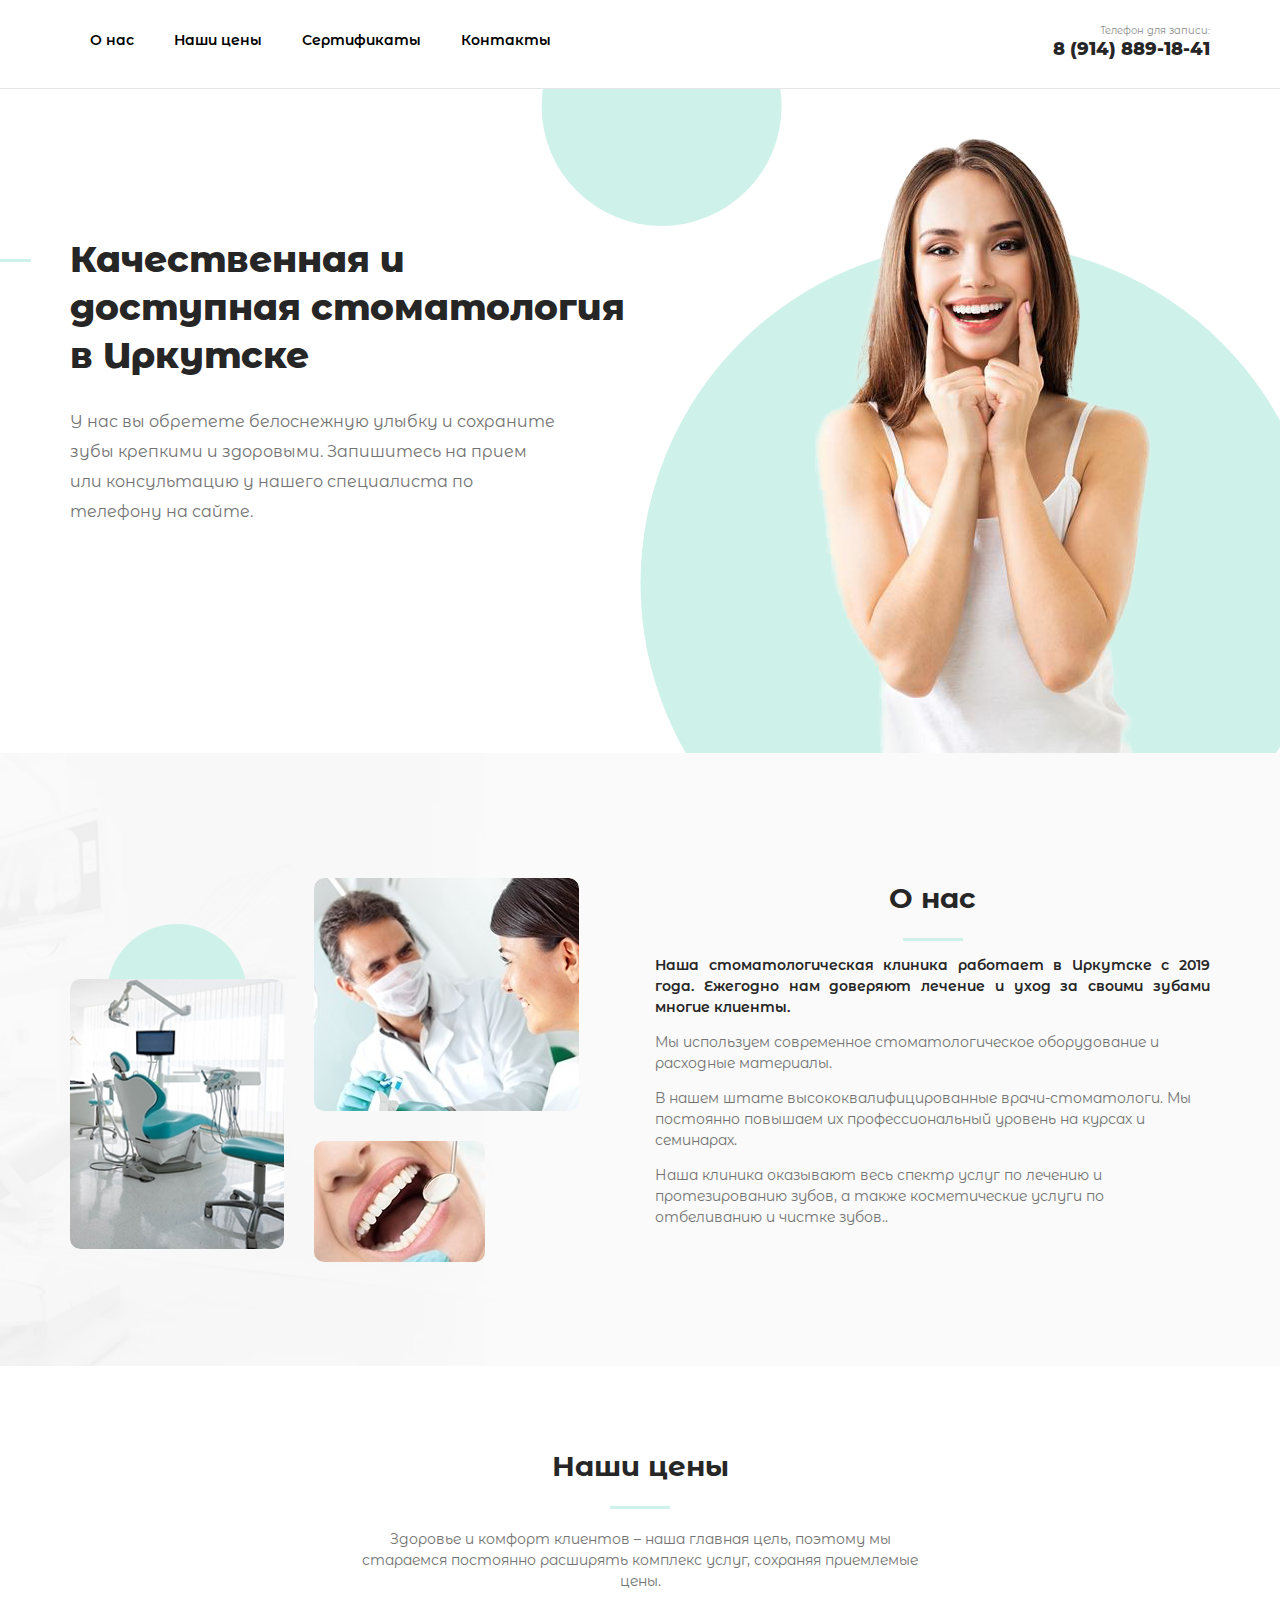
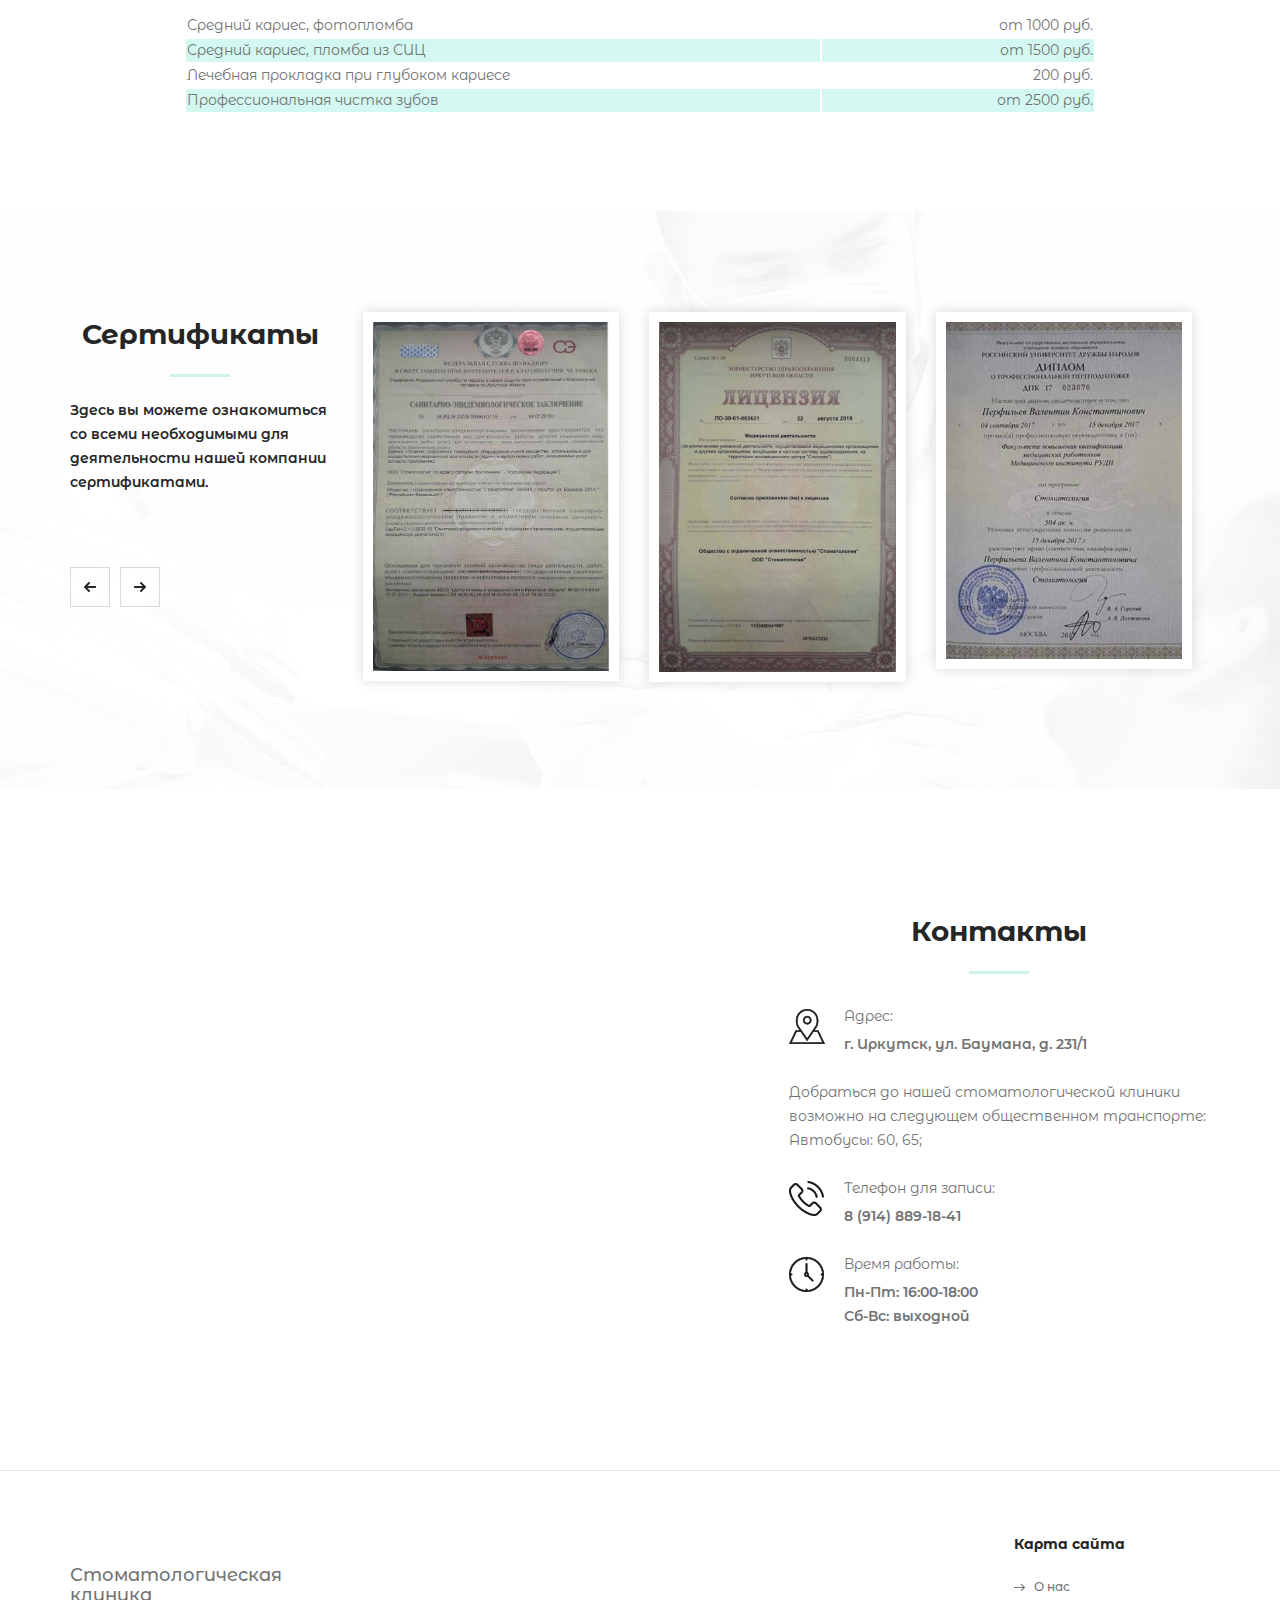
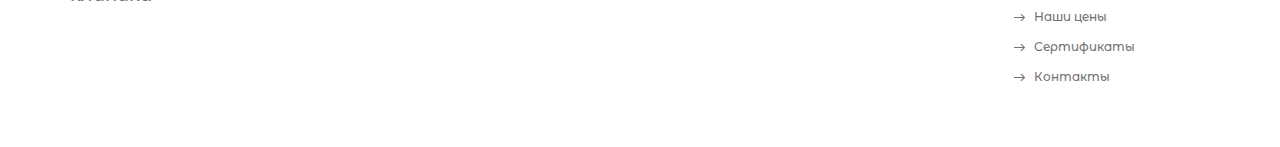
<file: index.html>
<!DOCTYPE html>

<html lang="ru">
  <meta http-equiv="content-type" content="text/html;charset=UTF-8" />
  <head>
    <meta charset="utf-8" />

    <title>
      Стоматологическая клиника - отличная стоматология по доступной цене
    </title>
    <meta name="description" content=""Стоматология" – это качественная и
    доступная стоматология. Широкий комплекс услуг: консультация, лечение зубов,
    протезирование, чистка, реставрация, исправление прикуса">
    <link
      rel="apple-touch-icon"
      sizes="180x180"
      href="img/favicon/apple-touch-icon.png"
    />
    <link
      rel="icon"
      type="image/png"
      sizes="32x32"
      href="img/favicon/favicon-32x32.png"
    />
    <link
      rel="icon"
      type="image/png"
      sizes="16x16"
      href="img/favicon/favicon-16x16.png"
    />
    <link rel="manifest" href="http://biznes-story.ru/site.webmanifest" />
    <link
      rel="mask-icon"
      href="img/favicon/safari-pinned-tab.html"
      color="#5bbad5"
    />
    <meta name="msapplication-TileColor" content="#da532c" />
    <meta name="theme-color" content="#ffffff" />
    <meta http-equiv="X-UA-Compatible" content="IE=edge" />
    <meta
      name="viewport"
      content="width=device-width, initial-scale=1, maximum-scale=1"
    />
    <meta name="format-detection" content="telephone=no" />
    <link
      href="https://fonts.googleapis.com/css?family=Montserrat+Alternates:400,500,600,700,800&amp;display=swap&amp;subset=cyrillic,cyrillic-ext"
      rel="stylesheet"
    />
    <link rel="stylesheet" href="libs/fancybox/jquery.fancybox.css" />
    <link rel="stylesheet" href="libs/swiper/swiper.css" />
    <link rel="stylesheet" href="css/normalize.css" />
    <link rel="stylesheet" href="css/main.css" />
    <link rel="stylesheet" href="css/media.css" />
  </head>

  <body>
    <div class="wrapper">
      <header class="header">
        <div class="container flex-class align-items-center">
          <!-- <div class="logo">
					<img src="img/logo.png" alt="логотип">
				</div> -->
          <nav class="main-nav">
            <ul class="menu flex">
              <li>
                <a data-target="anchor" href="#anchor1">О нас</a>
              </li>
              <li>
                <a data-target="anchor" href="#anchor2">Наши цены</a>
              </li>
              <li>
                <a data-target="anchor" href="#anchor3">Сертификаты</a>
              </li>
              <li>
                <a data-target="anchor" href="#anchor4">Контакты</a>
              </li>
            </ul>
          </nav>
          <div class="tel-contacts-page">
            <div class="title-tel-contacts-page">Телефон для записи:</div>
            <div class="ph-tel-contacts-page">
              <a class="tel-contact" href="tel:+79148891841"
                >8 (914) 889-18-41</a
              >
            </div>
          </div>
          <div class="menuToggle">
            <span></span>
          </div>
          <div class="overlay-page"></div>
        </div>
      </header>
      <div class="main-section-content">
        <div class="circle-block"></div>
        <div class="container">
          <div class="row">
            <div class="col-7 col-mdd-12 mrb-mdd-25">
              <div class="main-content-block">
                <h1 class="title-page-h1">
                  Качественная и доступная стоматология в Иркутске
                </h1>
                <div class="text-main-content-block">
                  У нас вы обретете белоснежную улыбку и сохраните зубы крепкими
                  и здоровыми. Запишитесь на прием или консультацию у нашего
                  специалиста по телефону на сайте.
                </div>
              </div>
            </div>
            <div class="col-5 col-mdd-12">
              <div class="img-main-content-block">
                <img src="img/girl.png" alt="Девушка" />
              </div>
            </div>
          </div>
        </div>
      </div>
      <section class="about-section" id="anchor1">
        <div class="container">
          <div class="row">
            <div class="col-6 col-lgg-12">
              <div class="images-about-block">
                <div class="row">
                  <div class="col-5">
                    <div class="it-img-block it-img-block-1">
                      <img src="img/img-1.jpg" alt="фото" />
                    </div>
                  </div>
                  <div class="col-7">
                    <div class="it-img-block mr-30">
                      <img src="img/img-22.jpg" alt="фото" />
                    </div>
                    <div class="it-img-block">
                      <img src="img/img-33.jpg" alt="фото" />
                    </div>
                  </div>
                </div>
              </div>
            </div>
            <div class="col-6 col-lgg-12">
              <h2 class="title-page-h2 title-page-center">О нас</h2>
              <p class="semi-bold">
                Наша стоматологическая клиника работает в Иркутске с 2019 года.
                Ежегодно нам доверяют лечение и уход за своими зубами многие
                клиенты.
              </p>
              <p>
                Мы используем современное стоматологическое оборудование и
                расходные материалы.
              </p>
              <p>
                В нашем штате высококвалифицированные врачи-стоматологи. Мы
                постоянно повышаем их профессиональный уровень на курсах и
                семинарах.
              </p>
              <p>
                Наша клиника оказывают весь спектр услуг по лечению и
                протезированию зубов, а также косметические услуги по
                отбеливанию и чистке зубов..
              </p>
            </div>
          </div>
        </div>
      </section>
      <section class="advant-section" id="anchor2">
        <div class="container">
          <div class="title-page-block">
            <h2 class="title-page-h2 title-page-center">Наши цены</h2>
            <div class="text-title-page-block">
              Здоровье и комфорт клиентов – наша главная цель, поэтому мы
              стараемся постоянно расширять комплекс услуг, сохраняя приемлемые
              цены.
            </div>
          </div>
          <table class="price">
            <!-- <tr>
              <td class="price-name">Протезирование (металлокерамика)</td>
              <td class="price-price">от 4000 руб.</td>
            </tr>
            <tr class="price-bg">
              <td class="price-name">Съемное протезирование</td>
              <td class="price-price">от 8000 руб.</td>
            </tr> -->
            <tr>
              <td class="price-name">Средний кариес, фотопломба</td>
              <td class="price-price">от 1000 руб.</td>
            </tr>
            <tr class="price-bg">
              <td class="price-name">Средний кариес, пломба из СИЦ</td>
              <td class="price-price">от 1500 руб.</td>
            </tr>
            <tr>
              <td class="price-name">
                Лечебная прокладка при глубоком кариесе
              </td>
              <td class="price-price">200 руб.</td>
            </tr>
            <tr class="price-bg">
              <td class="price-name">Профессиональная чистка зубов</td>
              <td class="price-price">от 2500 руб.</td>
            </tr>
          </table>
        </div>
      </section>
      <section class="certificates-section" id="anchor3">
        <div class="container">
          <div class="content-certif-block flex">
            <div class="left-info-certif">
              <h2 class="title-page-h2 title-page-center">Сертификаты</h2>
              <div class="txt-left-info-certif">
                Здесь вы можете ознакомиться со всеми необходимыми для
                деятельности нашей компании сертификатами.
              </div>
              <div class="btn-slider-block flex-class">
                <div class="swiper-button-prev swiper-btn-prev"></div>
                <div class="swiper-button-next swiper-btn-next"></div>
              </div>
            </div>
            <div class="slider-certif-wrapper">
              <div class="swiper-container slider-certif">
                <div class="swiper-wrapper">
                  <div class="swiper-slide">
                    <div class="slide-certif">
                      <a
                        class="slide-certif-link fancybox"
                        href="img/1.jpg"
                        data-fancybox="gallery"
                      >
                        <img src="img/1.jpg" alt="сертификат" />
                      </a>
                    </div>
                  </div>
                  <div class="swiper-slide">
                    <div class="slide-certif">
                      <a
                        class="slide-certif-link fancybox"
                        href="img/2.jpg"
                        data-fancybox="gallery"
                      >
                        <img src="img/2.jpg" alt="сертификат" />
                      </a>
                    </div>
                  </div>
                  <div class="swiper-slide">
                    <div class="slide-certif">
                      <a
                        class="slide-certif-link fancybox"
                        href="img/4.jpg"
                        data-fancybox="gallery"
                      >
                        <img src="img/4.jpg" alt="сертификат" />
                      </a>
                    </div>
                  </div>
                  <div class="swiper-slide">
                    <div class="slide-certif">
                      <a
                        class="slide-certif-link fancybox"
                        href="img/3.jpg"
                        data-fancybox="gallery"
                      >
                        <img src="img/3.jpg" alt="сертификат" />
                      </a>
                    </div>
                  </div>
                  <div class="swiper-slide">
                    <div class="slide-certif">
                      <a
                        class="slide-certif-link fancybox"
                        href="img/5.jpg"
                        data-fancybox="gallery"
                      >
                        <img src="img/5.jpg" alt="сертификат" />
                      </a>
                    </div>
                  </div>
                  <div class="swiper-slide">
                    <div class="slide-certif">
                      <a
                        class="slide-certif-link fancybox"
                        href="img/6.jpg"
                        data-fancybox="gallery"
                      >
                        <img src="img/6.jpg" alt="сертификат" />
                      </a>
                    </div>
                  </div>
                  <div class="swiper-slide">
                    <div class="slide-certif">
                      <a
                        class="slide-certif-link fancybox"
                        href="img/7.jpg"
                        data-fancybox="gallery"
                      >
                        <img src="img/7.jpg" alt="сертификат" />
                      </a>
                    </div>
                  </div>
                  <div class="swiper-slide">
                    <div class="slide-certif">
                      <a
                        class="slide-certif-link fancybox"
                        href="img/8.jpg"
                        data-fancybox="gallery"
                      >
                        <img src="img/8.jpg" alt="сертификат" />
                      </a>
                    </div>
                  </div>
                </div>
              </div>
            </div>
          </div>
        </div>
      </section>
      <section class="contacts-section" id="anchor4">
        <div class="container">
          <div class="row flex-wrap-reverse">
            <div class="col-7 col-lg-12">
              <div class="map-page">
                <script
                  type="text/javascript"
                  charset="utf-8"
                  async
                  src="https://api-maps.yandex.ru/services/constructor/1.0/js/?um=constructor%3A3b74c81ea7cee20ad1328eea40b7b42c24e91bcc062b0cdbe9e728b92e628744&amp;width=100%&amp;height=100%&amp;lang=ru_RU&amp;scroll=true"
                ></script>
              </div>
            </div>
            <div class="col-5 col-lg-12 mrb-lg-25">
              <div class="info-contacts-block">
                <h2 class="title-page-h2 title-page-center">Контакты</h2>
                <ul class="list-contacts-page">
                  <li>
                    <div class="item-contacts-page">
                      <div class="item-contacts-page-content">
                        <div
                          class="icon-item-contacts-page"
                          style="background-image: url('img/ic-1.png')"
                        ></div>
                        <div class="info-item-contacts-page">
                          <div class="title-info-item-contacts-page">
                            Адрес:
                          </div>
                          <div class="txt-info-item-contacts-page">
                            г. Иркутск, ул. Баумана, д. 231/1
                          </div>
                        </div>
                      </div>
                    </div>
                  </li>
                  <li>
                    <p>
                      Добраться до нашей стоматологической клиники возможно на
                      следующем общественном транспорте:
                    </p>
                    <p>Автобусы: 60, 65;</p>
                  </li>
                  <li>
                    <div class="item-contacts-page">
                      <div class="item-contacts-page-content">
                        <div
                          class="icon-item-contacts-page"
                          style="background-image: url('img/ic-2.png')"
                        ></div>
                        <div class="info-item-contacts-page">
                          <div class="title-info-item-contacts-page">
                            Телефон для записи:
                          </div>
                          <div class="txt-info-item-contacts-page">
                            <a href="tel:+79148891841"> 8 (914) 889-18-41</a>
                          </div>
                        </div>
                      </div>
                    </div>
                  </li>
                  <li>
                    <div class="item-contacts-page">
                      <div class="item-contacts-page-content">
                        <div
                          class="icon-item-contacts-page"
                          style="background-image: url('img/ic-3.png')"
                        ></div>
                        <div class="info-item-contacts-page">
                          <div class="title-info-item-contacts-page">
                            Время работы:
                          </div>
                          <div class="txt-info-item-contacts-page">
                            <p>Пн-Пт: 16:00-18:00</p>
                            <p>Сб-Вс: выходной</p>
                          </div>
                        </div>
                      </div>
                    </div>
                  </li>
                </ul>
              </div>
            </div>
          </div>
        </div>
      </section>
      <footer class="footer">
        <div class="container">
          <div class="row-flex justify-content-between">
            <div class="logo-footer-block">
              <!-- <div class="logo">
							<img src="img/logo.png" alt="логотип">
						</div> -->
              <div class="txt-footer-info">Стоматологическая клиника</div>
            </div>
            <div class="item-content-footer">
              <div class="title-item-content-footer">Карта сайта</div>
              <ul class="list-item-content-footer">
                <li>
                  <a href="#anchor1">О нас</a>
                </li>
                <li>
                  <a href="#anchor2">Наши цены</a>
                </li>
                <li>
                  <a href="#anchor3">Сертификаты</a>
                </li>
                <li>
                  <a href="#anchor4">Контакты</a>
                </li>
              </ul>
            </div>
          </div>
        </div>
      </footer>
    </div>

    <script src="libs/jquery/jquery-3.2.1.min.js"></script>
    <script src="libs/swiper/swiper.min.js"></script>
    <script src="libs/maskedinput/jquery.inputmask.bundle.min.js"></script>
    <script src="libs/fancybox/jquery.fancybox.min.js"></script>
    <script src="js/common.js"></script>
  </body>
</html>
</file>
<file: css/main.css>
{
  -ms-overflow-style: scrollbar;
}
*::-webkit-input-placeholder {
  color: #666;
  opacity: 1;
}
*:-moz-placeholder {
  color: #666;
  opacity: 1;
}
*::-moz-placeholder {
  color: #666;
  opacity: 1;
}
*:-ms-input-placeholder {
  color: #666;
  opacity: 1;
}
* {
  -webkit-box-sizing: border-box;
  -moz-box-sizing: border-box;
  box-sizing: border-box;
}
*:before,
*:after {
  -webkit-box-sizing: border-box;
  -moz-box-sizing: border-box;
  box-sizing: border-box;
}
.cbalink {
  display: none;
}
body {
  font-family: sans-serif;
  font-size: 14px;
  min-width: 320px;
  position: relative;
  line-height: 1.5;
  font-family: "Montserrat Alternates", sans-serif;
  overflow-x: hidden;
  margin: 0;
  font-weight: 400;
  color: #737373;
}
a {
  text-decoration: none;
  color: inherit;
}
img {
  max-width: 100%;
  height: auto;
  vertical-align: bottom;
}
ul li,
ol li {
  list-style: none;
}
ul,
ol {
  margin: 0;
  padding-left: 0;
}
button {
  font: inherit;
  outline: none;
  border: 0;
  padding: 0;
  cursor: pointer;
}
h1,
h2,
h3,
h4,
h5,
h6 {
  font-weight: normal;
}
.hidden {
  display: none;
}
.container {
  margin: 0 auto;
  position: relative;
  padding: 0 15px;
  width: 100%;
  max-width: 1170px;
}
.wrapper {
  overflow: hidden;
}
.flex-class {
  display: flex;
  flex-wrap: wrap;
  justify-content: space-between;
}
.align-items-center {
  -ms-flex-align: center;
  align-items: center;
}
.align-items-flex-end {
  -ms-flex-align: flex-end;
  align-items: flex-end;
}
.align-items-flex-start {
  -ms-flex-align: flex-start;
  align-items: flex-start;
}
.text-align-left {
  text-align: left;
}
.text-align-center {
  text-align: center;
}
.text-align-right {
  text-align: right;
}
.flex {
  display: flex;
  flex-wrap: wrap;
}
.justify-content-between {
  -ms-flex-pack: justify;
  justify-content: space-between;
}
.justify-content-flex-end {
  -ms-flex-pack: flex-end;
  justify-content: flex-end;
}
.justify-content-flex-start {
  -ms-flex-pack: flex-start;
  justify-content: flex-start;
}
.row {
  display: -ms-flexbox;
  display: flex;
  -ms-flex-wrap: wrap;
  flex-wrap: wrap;
  margin-right: -15px;
  margin-left: -15px;
}
.flex-wrap-reverse {
  flex-wrap: wrap-reverse;
}
.no-padding-0 {
  margin-right: 0;
  margin-left: 0;
}
.no-padding-0 > .col,
.no-padding-0 > [class*="col-"] {
  padding-right: 0;
  padding-left: 0;
}

.no-padding-10 {
  margin-right: -5px;
  margin-left: -5px;
}
.no-padding-10 > .col,
.no-padding-10 > [class*="col-"] {
  padding-right: 5px;
  padding-left: 5px;
}

.no-padding-15 {
  margin-right: -7.5px;
  margin-left: -7.5px;
}
.no-padding-15 > .col,
.no-padding-15 > [class*="col-"] {
  padding-right: 7.5px;
  padding-left: 7.5px;
}

.no-padding-20 {
  margin-right: -10px;
  margin-left: -10px;
}
.no-padding-20 > .col,
.no-padding-20 > [class*="col-"] {
  padding-right: 10px;
  padding-left: 10px;
}

.col-five,
.col-1,
.col-2,
.col-3,
.col-4,
.col-5,
.col-6,
.col-7,
.col-8,
.col-9,
.col-10,
.col-11,
.col-12,
.col,
.col-auto,
.col-sm-1,
.col-sm-2,
.col-sm-3,
.col-sm-4,
.col-sm-5,
.col-sm-6,
.col-sm-7,
.col-sm-8,
.col-sm-9,
.col-sm-10,
.col-sm-11,
.col-sm-12,
.col-sm,
.col-sm-auto,
.col-md-1,
.col-md-2,
.col-md-3,
.col-md-4,
.col-md-5,
.col-md-6,
.col-md-7,
.col-md-8,
.col-md-9,
.col-md-10,
.col-md-11,
.col-md-12,
.col-md,
.col-md-auto,
.col-lg-1,
.col-lg-2,
.col-lg-3,
.col-lg-4,
.col-lg-5,
.col-lg-6,
.col-lg-7,
.col-lg-8,
.col-lg-9,
.col-lg-10,
.col-lg-11,
.col-lg-12,
.col-lg,
.col-lg-auto,
.col-xl-1,
.col-xl-2,
.col-xl-3,
.col-xl-4,
.col-xl-5,
.col-xl-6,
.col-xl-7,
.col-xl-8,
.col-xl-9,
.col-xl-10,
.col-xl-11,
.col-xl-12,
.col-xl,
.col-xl-auto {
  position: relative;
  width: 100%;
  padding-right: 15px;
  padding-left: 15px;
}

.col-five {
  -ms-flex: 0 0 20%;
  flex: 0 0 20%;
  max-width: 20%;
}

.col {
  -ms-flex-preferred-size: 0;
  flex-basis: 0;
  -ms-flex-positive: 1;
  flex-grow: 1;
  max-width: 100%;
}

.col-auto {
  -ms-flex: 0 0 auto;
  flex: 0 0 auto;
  width: auto;
  max-width: 100%;
}

.col-1 {
  -ms-flex: 0 0 8.333333%;
  flex: 0 0 8.333333%;
  max-width: 8.333333%;
}

.col-2 {
  -ms-flex: 0 0 16.666667%;
  flex: 0 0 16.666667%;
  max-width: 16.666667%;
}

.col-3 {
  -ms-flex: 0 0 25%;
  flex: 0 0 25%;
  max-width: 25%;
}

.col-4 {
  -ms-flex: 0 0 33.333333%;
  flex: 0 0 33.333333%;
  max-width: 33.333333%;
}

.col-5 {
  -ms-flex: 0 0 41.666667%;
  flex: 0 0 41.666667%;
  max-width: 41.666667%;
}

.col-6 {
  -ms-flex: 0 0 50%;
  flex: 0 0 50%;
  max-width: 50%;
}

.col-7 {
  -ms-flex: 0 0 58.333333%;
  flex: 0 0 58.333333%;
  max-width: 58.333333%;
}

.col-8 {
  -ms-flex: 0 0 66.666667%;
  flex: 0 0 66.666667%;
  max-width: 66.666667%;
}

.col-9 {
  -ms-flex: 0 0 75%;
  flex: 0 0 75%;
  max-width: 75%;
}

.col-10 {
  -ms-flex: 0 0 83.333333%;
  flex: 0 0 83.333333%;
  max-width: 83.333333%;
}

.col-11 {
  -ms-flex: 0 0 91.666667%;
  flex: 0 0 91.666667%;
  max-width: 91.666667%;
}

.col-12 {
  -ms-flex: 0 0 100%;
  flex: 0 0 100%;
  max-width: 100%;
}

.order-first {
  -ms-flex-order: -1;
  order: -1;
}

.order-last {
  -ms-flex-order: 13;
  order: 13;
}

.order-0 {
  -ms-flex-order: 0;
  order: 0;
}

.order-1 {
  -ms-flex-order: 1;
  order: 1;
}

.order-2 {
  -ms-flex-order: 2;
  order: 2;
}

.order-3 {
  -ms-flex-order: 3;
  order: 3;
}

.order-4 {
  -ms-flex-order: 4;
  order: 4;
}

.order-5 {
  -ms-flex-order: 5;
  order: 5;
}

.order-6 {
  -ms-flex-order: 6;
  order: 6;
}

.order-7 {
  -ms-flex-order: 7;
  order: 7;
}

.order-8 {
  -ms-flex-order: 8;
  order: 8;
}

.order-9 {
  -ms-flex-order: 9;
  order: 9;
}

.order-10 {
  -ms-flex-order: 10;
  order: 10;
}

.order-11 {
  -ms-flex-order: 11;
  order: 11;
}

.order-12 {
  -ms-flex-order: 12;
  order: 12;
}

.offset-1 {
  margin-left: 8.333333%;
}

.offset-2 {
  margin-left: 16.666667%;
}

.offset-3 {
  margin-left: 25%;
}

.offset-4 {
  margin-left: 33.333333%;
}

.offset-5 {
  margin-left: 41.666667%;
}

.offset-6 {
  margin-left: 50%;
}

.offset-7 {
  margin-left: 58.333333%;
}

.offset-8 {
  margin-left: 66.666667%;
}

.offset-9 {
  margin-left: 75%;
}

.offset-10 {
  margin-left: 83.333333%;
}

.offset-11 {
  margin-left: 91.666667%;
}
.mrb-0 {
  margin-bottom: 0px;
}
.mrb-5 {
  margin-bottom: 5px;
}
.mrb-10 {
  margin-bottom: 10px;
}
.mrb-15 {
  margin-bottom: 15px;
}
.mrb-20 {
  margin-bottom: 20px;
}
.mrb-25 {
  margin-bottom: 25px;
}
.mrb-30 {
  margin-bottom: 30px;
}
.mrb-35 {
  margin-bottom: 35px;
}
.mrb-40 {
  margin-bottom: 40px;
}
.mrb-45 {
  margin-bottom: 45px;
}
.mrb-50 {
  margin-bottom: 50px;
}
.menu a {
  color: #000000;
  font-weight: 600;
  border-bottom: 3px solid transparent;
  display: inline-block;
  padding-bottom: 7px;
  transition: all 0.4s;
}
.menu a:hover {
  border-color: #cef1ea;
}
.tel-contact {
  color: #262626;
  font-size: 18px;
  line-height: 30px;
  text-transform: uppercase;
  display: inline-block;
  font-weight: 800;
}
.title-tel-contacts-page {
  color: #8c8c8c;
  font-size: 10px;
}
.tel-contacts-page {
  text-align: right;
  line-height: 7px;
}
.menu li {
  margin: 0 20px;
}
.header {
  padding-top: 27px;
  padding-bottom: 24px;
  border-bottom: 1px solid #e6e6e6;
  position: fixed;
  top: 0;
  left: 0;
  width: 100%;
  background-color: #fff;
  z-index: 100;
}
.main-section-content {
  overflow: hidden;
  padding-top: 235px;
  position: relative;
}
.title-page-h1 {
  color: #262626;
  font-size: 36px;
  font-weight: 800;
  line-height: 48px;
  position: relative;
  margin: 0;
}
.title-page-h1::before {
  content: "";
  position: absolute;
  left: -99px;
  top: 24px;
  width: 60px;
  height: 3px;
  background-color: #cef1ea;
}
.main-content-block {
  max-width: 570px;
  width: 100%;
  position: relative;
  z-index: 3;
  padding-bottom: 30px;
}
.text-main-content-block {
  max-width: 492px;
  width: 100%;
  color: #737373;
  font-size: 16px;
  line-height: 30px;
  margin-top: 28px;
}
.btn {
  display: inline-block;
  border-radius: 28px;
  background-color: #cef1ea;
  color: #262626;
  font-size: 14px;
  font-weight: 700;
  line-height: 19px;
  text-transform: uppercase;
  padding: 17px 47px;
  transition: all 0.4s;
}
.btn:hover {
  background-color: #87c7ba;
  color: #fff;
}
.btn-main-content-block {
  margin-top: 41px;
}
.img-main-content-block {
  position: relative;
  margin-top: -100px;
  text-align: center;
}
.img-main-content-block img {
  position: relative;
  z-index: 3;
}
.img-main-content-block::before {
  content: "";
  position: absolute;
  left: 50%;
  bottom: -171px;
  width: 681px;
  height: 681px;
  background-color: #cef1ea;
  border-radius: 50%;
  transform: translate(-50%);
}
.circle-block {
  width: 240px;
  height: 240px;
  background-color: #cef1ea;
  position: absolute;
  top: -14px;
  left: 50%;
  transform: translate(-41%);
  border-radius: 50%;
}
.about-section {
  padding-top: 125px;
  padding-bottom: 104px;
  background-color: #fafafa;
  position: relative;
}
.about-section::before {
  content: "";
  position: absolute;
  left: 50%;
  top: 0px;
  width: 833px;
  height: 100%;
  background-image: url(../img/image-1.png);
  background-size: cover;
  background-position: center;
  transform: translate(-116%);
}
.title-page-h2 {
  margin: 0;
  color: #262626;
  font-size: 28px;
  font-weight: 700;
  line-height: 40px;
  position: relative;
  padding-bottom: 23px;
  text-align: center;
}
.title-page-h2::before {
  content: "";
  position: absolute;
  left: 0;
  bottom: 0;
  width: 60px;
  height: 3px;
  background-color: #cef1ea;
}
.semi-bold {
  text-align:justify;
  font-weight: 600;
  color: #262626;
}
.it-img-block img {
  border-radius: 10px;
}
.it-img-block-1 {
  position: relative;
  z-index: 3;
  margin-top: 101px;
}
.it-img-block-1 img {
  position: relative;
  z-index: 2;
}
.it-img-block-1::before {
  content: "";
  position: absolute;
  left: 50%;
  transform: translate(-50%);
  width: 140px;
  height: 140px;
  background-color: #cef1ea;
  border-radius: 50%;
  top: -55px;
}
.mr-30 {
  margin-bottom: 30px;
}
.advant-section {
  padding-top: 80px;
  padding-bottom: 97px;
}
.title-page-block {
  text-align: center;
  max-width: 570px;
  width: 100%;
  margin: 0 auto;
}
.text-title-page-block {
  margin-top: 20px;
}
.title-page-center::before {
  left: 50%;
  transform: translate(-50%);
}
.item-advant {
  text-align: center;
  border-right: 1px solid #e6e6e6;
  border-bottom: 1px solid #e6e6e6;
  height: 100%;
  padding: 53px 33px 41px 33px;
}
.items-advant-wrapper .col-4:nth-child(4) .item-advant,
.items-advant-wrapper .col-4:nth-child(5) .item-advant,
.items-advant-wrapper .col-4:nth-child(6) .item-advant {
  border-bottom: 0;
}
.items-advant-wrapper .col-4:nth-child(3n) .item-advant {
  border-right: 0;
}
.title-item-advant {
  color: #262626;
  font-size: 18px;
  line-height: 25px;
  font-weight: 700;
  margin-top: 31px;
  margin-bottom: 15px;
}
.items-advant-wrapper {
  margin-top: 68px;
}
.text-item-advant {
  line-height: 24px;
}
.price {
  width: 80%;
  margin: auto;
  margin-top: 20px;
}
.price-bg {
  background-color: #d2f8f0;
}
.price-name {
  text-align: left;
}
.price-price {
  width: 30%;
  text-align: right;
  vertical-align: bottom;
}
.certificates-section {
  padding-top: 103px;
  padding-bottom: 83px;
  background-size: cover;
  background-image: url(../img/bg-1.jpg);
  background-position: center;
}
.txt-left-info-certif {
  color: #262626;
  font-weight: 600;
  line-height: 24px;
  margin-top: 21px;
}
.left-info-certif {
  width: 260px;
}
.slider-certif-wrapper {
  width: calc(100% - 260px);
  padding-left: 15px;
  margin-top: -26px;
}
.btn-slider-block {
  position: relative;
}
.slide-certif-link {
  display: inline-block;
  box-shadow: 0 0 12px rgba(0, 0, 0, 0.15);
  border: 10px solid #fff;
}
.slider-certif {
  padding: 24px 18px 24px 18px;
}
.fancybox-infobar {
  display: none;
}

.swiper-button-prev,
.swiper-button-next {
  width: 40px;
  height: 40px;
  border: 1px solid #d9d9d9;
  background-position: center;
  background-repeat: no-repeat;
  transition: all 0.4s;
  outline: none;
  cursor: pointer;
}
.swiper-button-prev:hover,
.swiper-button-next:hover {
  background-color: #d9d9d9;
}
.swiper-button-prev {
  background-image: url("../img/swiper-button-prev.png");
}
.swiper-button-next {
  background-image: url("../img/swiper-button-next.png");
}
.btn-slider-block {
  width: 90px;
  margin-top: 73px;
}
.map-page {
  width: 100%;
  height: 481px;
}
.map {
  width: 100%;
  height: 100%;
  border: 0;
}
.list-contacts-page p {
  margin: 0;
}
.icon-item-contacts-page {
  width: 36px;
  height: 36px;
  background-position: center;
  background-repeat: no-repeat;
  position: absolute;
  left: 0;
  top: 4px;
}
.item-contacts-page-content {
  position: relative;
  padding-left: 55px;
}
.txt-info-item-contacts-page {
  font-weight: 600;
}
.title-info-item-contacts-page {
  margin-bottom: 4px;
}
.list-contacts-page li {
  margin-bottom: 24px;
}
.list-contacts-page li:last-child {
  margin-bottom: 0px;
}
.list-contacts-page {
  line-height: 24px;
  margin-top: 30px;
}
.info-contacts-block {
  padding-left: 36px;
  padding-top: 21px;
}
.contacts-section {
  padding-top: 101px;
  padding-bottom: 99px;
}
.footer {
  border-top: 1px solid #e6e6e6;
  padding-top: 63px;
  padding-bottom: 60px;
}
.txt-footer-info {
  font-size: 18px;
  font-weight: 500;
  line-height: 20px;
  margin-top: 31px;
  /* max-width: 500px; */
}
.list-item-content-footer a {
  display: inline-block;
  padding-left: 20px;
  color: #737373;
  font-size: 12px;
  font-weight: 500;
  position: relative;
}
.list-item-content-footer a::before {
  content: "";
  position: absolute;
  left: 0;
  top: 6px;
  background-position: center;
  background-repeat: no-repeat;
  background-image: url(../img/arr.png);
  width: 11px;
  height: 7px;
}
.list-item-content-footer a:hover {
  text-decoration: underline;
}
.list-item-content-footer li {
  margin-bottom: 9px;
}
.list-item-content-footer li:last-child {
  margin-bottom: 0px;
}
.title-item-content-footer {
  color: #262626;
  font-size: 14px;
  font-weight: 700;
  margin-bottom: 21px;
}
.list-social a {
  font-size: 12px;
  font-weight: 500;
  position: relative;
  padding-left: 24px;
}
.list-social a::before {
  content: "";
  position: absolute;
  left: 0;
  top: 0;
  width: 15px;
  height: 15px;
  background-repeat: no-repeat;
  background-position: center;
}
.list-social a.vk::before {
  background-image: url("../img/vkontakte.png");
}
.list-social a.insta::before {
  background-image: url("../img/insta.png");
}
.list-social li {
  margin-bottom: 10px;
}
.list-social li:last-child {
  margin-bottom: 0px;
}
.btn-footer-block .btn {
  font-size: 12px;
  padding: 12px 35px;
}
.row-flex {
  display: flex;
  flex-wrap: wrap;
  padding-right: 75px;
}
.btn-footer-block {
  padding-top: 7px;
}
.popup {
  width: 480px;
  padding: 20px;
}
.input-page {
  width: 100%;
  height: 40px;
  outline: none;
  padding-left: 20px;
  font: inherit;
  border-radius: 5px;
  border: 1px solid #e6e6e6;
}
.title-page-h4 {
  text-align: center;
  font-size: 20px;
  text-transform: uppercase;
  font-weight: 800;
  line-height: 24px;
  color: #000;
}
.form-page {
  margin-top: 20px;
}
.logo-footer-block {
  width: 220px;
}
.menuToggle {
  width: 37px;
  height: 22px;
  position: relative;
  cursor: pointer;
  align-items: center;
  display: none;
  z-index: 100;
}
.menuToggle span {
  display: block;
  width: 100%;
  height: 4px;
  background: #cef1ea;
  border-radius: 10px;
}
.menuToggle span::before,
.menuToggle span::after {
  content: "";
  position: absolute;
  width: 100%;
  height: 4px;
  display: block;
  background: #cef1ea;
  border-radius: 10px;
}
.menuToggle span::before {
  top: 0;
}
.menuToggle span::after {
  bottom: 0;
}
.overlay-page {
  display: none;
}

.menuToggle.active span::before,
.menuToggle.active span::after,
.menuToggle.active span {
  background: #fff;
}

.pop span {
  color: #b02828;
  margin-bottom: 5px;
  display: block;
}
.btn-mobile {
  display: none;
}
</file>
<file: css/media.css>
@media only screen and (max-width : 1125px) {
	.info-contacts-block {
    padding-left: 0;
    padding-top: 0;
	}
	.menu li {
    margin: 0 10px;
	}
}
@media only screen and (max-width : 992px) {
	.menuToggle {
    display: flex;
	}
	.main-nav {
    position: fixed;
    left: 0;
    width: 250px;
    top: 0;
    height: 100vh;
    background-color: #cef1ea;
    transform: translate(-100%);
    transition: transform 0.4s;
    overflow-x: hidden;
    overflow-y: auto;
    -webkit-overflow-scrolling: touch;
    -webkit-backface-visibility: hidden;
    backface-visibility: hidden;
    z-index: 102;
    padding: 25px 0;
    box-shadow: 1px 0px 13px 0px #cef1ea;
	}
	.main-nav.active{
		transform: translate(0%);
	}
	.none-scroll {
    overflow: hidden;
	}
	.overlay-page {
    position: fixed;
    top: 0;
    left: 0;
    width: 100%;
    height: 100%;
    -webkit-overflow-scrolling: touch;
    -webkit-backface-visibility: hidden;
    backface-visibility: hidden;
    background-color: rgba(206, 241, 234, 0.4);
    display: none;
    z-index: 98;
	}
	.overlay-page.active {
    display: block;
	}
	.items-advant-wrapper .col-4:nth-child(3n) .item-advant {
    border-right: 1px solid #e6e6e6;
	}
	.items-advant-wrapper .col-4:nth-child(2n) .item-advant {
    border-right: 0;
	}
	.items-advant-wrapper .col-4:nth-child(4) .item-advant{
		border-bottom: 1px solid #e6e6e6;
	}
	.left-info-certif {
    width: 100%;
    text-align: center;
	}
	.txt-left-info-certif {
    max-width: 455px;
    margin: 15px auto 0 auto;
	}
	.left-info-certif .title-page-h2::before {
    left: 50%;
    transform: translate(-50%);
	}
	.btn-slider-block {
    margin: 22px auto 0 auto;
	}
	.slider-certif-wrapper {
    width: 100%;
    padding-left: 0;
    margin-top: 0;
	}
	.certificates-section {
    padding-top: 40px;
    padding-bottom: 40px;
	}
	.contacts-section {
    padding-top: 40px;
    padding-bottom: 40px;
	}
	.row-flex {
    padding-right: 0;
	}
	.tel-contacts-page{
		display: none;
	}
	.menu li {
    margin: 0;
    display: block;
    width: 100%;
	}
	.menu a {
    border-bottom: 0;
    display: block;
    padding: 5px 20px;
	}
	.menu a:hover{
		background-color: #fff;
	}
	.logo {
    max-width: 175px;
	}
	.header {
    padding-top: 5px;
    padding-bottom: 5px;
	}
	.main-section-content {
    padding-top: 100px;
	}
	.circle-block {
    width: 140px;
    height: 140px;
    top: -43px;
	}
	.img-main-content-block {
    margin-top: -35px;
	}
	.img-main-content-block::before {
    bottom: -130px;
    width: 470px;
    height: 470px;
	}
}
@media only screen and (max-width : 850px) {
	.images-about-block {
    max-width: 554px;
    margin: 0 auto;
	}
	.about-section {
    padding-top: 40px;
    padding-bottom: 40px;
	}
	.btn-footer-block {
    padding-top: 0;
    width: 100%;
    margin-top: 15px;
	}
	.title-page-h1 {
    font-size: 24px;
    line-height: 32px;
	}
	.text-main-content-block {
    font-size: 12px;
    line-height: 23px;
	}
}
@media only screen and (max-width : 812px){
	.btn-desktop{
		display: none;
	}
	.btn-mobile{
		display: inline-block;
	}
}
@media only screen and (max-width : 768px) {
	.title-page-h2 {
    font-size: 21px;
    line-height: 30px;
    padding-bottom: 12px;
    text-align: center;
	}
	.items-advant-wrapper {
    margin-top: 20px;
	}
	.advant-section {
    padding-top: 40px;
    padding-bottom: 40px;
	}
	.slide-certif-link {
    border-width: 6px;
	}
}
@media only screen and (max-width : 650px) {
	.item-advant,
	.items-advant-wrapper .col-4:nth-child(3n) .item-advant {
    border-right: 0;
	}
	.items-advant-wrapper .col-4:nth-child(5) .item-advant{
	    border-bottom: 1px solid #e6e6e6;
	}
	.it-img-block-1::before {
    width: 80px;
    height: 80px;
    top: -37px;
	}
	.title-page-h1::before{
		display: none;
	}
	.main-content-block {
    text-align: center;
    margin: 0 auto;
	}
	.text-main-content-block {
    margin: 22px auto 0 auto;
	}
	.img-main-content-block {
    margin-top: 0;
    max-width: 150px;
    margin: 0 auto;
	}
	.img-main-content-block::before {
    bottom: -49px;
    width: 270px;
    height: 270px;
	}
	.img-main-content-block{
		display: none;
	}
}
@media only screen and (max-width : 600px) {
	.logo-footer-block {
    width: 100%;
    text-align: center;
	}
	.txt-footer-info {
    margin: 14px auto 0 auto;
	}
	.item-content-footer {
    width: 100%;
    text-align: center;
    margin-top: 18px;
	}
	.title-item-content-footer {
    margin-bottom: 9px;
	}
	.btn-footer-block {
    text-align: center;
	}
	.footer {
    padding-top: 25px;
    padding-bottom: 25px;
	}
	.footer .logo {
    margin: 0 auto;
	}
}
@media only screen and (max-width : 550px) {
	.map-page {
    height: 380px;
	}
	.main-nav {
    width: 190px;
	}
	.title-page-h1 {
    font-size: 18px;
    line-height: 24px;
	}
	.popup {
    width: calc(100% - 30px);
    padding: 20px;
	}
	.title-page-h4 {
    font-size: 17px;
    line-height: 22px;
	}
}
@media only screen and (max-width : 480px) {
	.item-advant {
    padding: 53px 0px 41px 0px;
	}
}





/* Grid */
@media only screen and (max-width : 1200px) {
	.col-xl-five{
    -ms-flex: 0 0 20%;
    flex: 0 0 20%;
    max-width: 20%;
	}
	.col-xl {
	-ms-flex-preferred-size: 0;
	flex-basis: 0;
	-ms-flex-positive: 1;
	flex-grow: 1;
	max-width: 100%;
	}
	.col-xl-auto {
	-ms-flex: 0 0 auto;
	flex: 0 0 auto;
	width: auto;
	max-width: 100%;
	}
	.col-xl-1 {
	-ms-flex: 0 0 8.333333%;
	flex: 0 0 8.333333%;
	max-width: 8.333333%;
	}
	.col-xl-2 {
	-ms-flex: 0 0 16.666667%;
	flex: 0 0 16.666667%;
	max-width: 16.666667%;
	}
	.col-xl-3 {
	-ms-flex: 0 0 25%;
	flex: 0 0 25%;
	max-width: 25%;
	}
	.col-xl-4 {
	-ms-flex: 0 0 33.333333%;
	flex: 0 0 33.333333%;
	max-width: 33.333333%;
	}
	.col-xl-5 {
	-ms-flex: 0 0 41.666667%;
	flex: 0 0 41.666667%;
	max-width: 41.666667%;
	}
	.col-xl-6 {
	-ms-flex: 0 0 50%;
	flex: 0 0 50%;
	max-width: 50%;
	}
	.col-xl-7 {
	-ms-flex: 0 0 58.333333%;
	flex: 0 0 58.333333%;
	max-width: 58.333333%;
	}
	.col-xl-8 {
	-ms-flex: 0 0 66.666667%;
	flex: 0 0 66.666667%;
	max-width: 66.666667%;
	}
	.col-xl-9 {
	-ms-flex: 0 0 75%;
	flex: 0 0 75%;
	max-width: 75%;
	}
	.col-xl-10 {
	-ms-flex: 0 0 83.333333%;
	flex: 0 0 83.333333%;
	max-width: 83.333333%;
	}
	.col-xl-11 {
	-ms-flex: 0 0 91.666667%;
	flex: 0 0 91.666667%;
	max-width: 91.666667%;
	}
	.col-xl-12 {
	-ms-flex: 0 0 100%;
	flex: 0 0 100%;
	max-width: 100%;
	}
	.order-xl-first {
	-ms-flex-order: -1;
	order: -1;
	}
	.order-xl-last {
	-ms-flex-order: 13;
	order: 13;
	}
	.order-xl-0 {
	-ms-flex-order: 0;
	order: 0;
	}
	.order-xl-1 {
	-ms-flex-order: 1;
	order: 1;
	}
	.order-xl-2 {
	-ms-flex-order: 2;
	order: 2;
	}
	.order-xl-3 {
	-ms-flex-order: 3;
	order: 3;
	}
	.order-xl-4 {
	-ms-flex-order: 4;
	order: 4;
	}
	.order-xl-5 {
	-ms-flex-order: 5;
	order: 5;
	}
	.order-xl-6 {
	-ms-flex-order: 6;
	order: 6;
	}
	.order-xl-7 {
	-ms-flex-order: 7;
	order: 7;
	}
	.order-xl-8 {
	-ms-flex-order: 8;
	order: 8;
	}
	.order-xl-9 {
	-ms-flex-order: 9;
	order: 9;
	}
	.order-xl-10 {
	-ms-flex-order: 10;
	order: 10;
	}
	.order-xl-11 {
	-ms-flex-order: 11;
	order: 11;
	}
	.order-xl-12 {
	-ms-flex-order: 12;
	order: 12;
	}
	.offset-xl-0 {
	margin-left: 0;
	}
	.offset-xl-1 {
	margin-left: 8.333333%;
	}
	.offset-xl-2 {
	margin-left: 16.666667%;
	}
	.offset-xl-3 {
	margin-left: 25%;
	}
	.offset-xl-4 {
	margin-left: 33.333333%;
	}
	.offset-xl-5 {
	margin-left: 41.666667%;
	}
	.offset-xl-6 {
	margin-left: 50%;
	}
	.offset-xl-7 {
	margin-left: 58.333333%;
	}
	.offset-xl-8 {
	margin-left: 66.666667%;
	}
	.offset-xl-9 {
	margin-left: 75%;
	}
	.offset-xl-10 {
	margin-left: 83.333333%;
	}
	.offset-xl-11 {
	margin-left: 91.666667%;
	}
	.mrb-xl-0{
		margin-bottom: 0;
	}
	.mrb-xl-5{
		margin-bottom: 5px;
	}
	.mrb-xl-10{
		margin-bottom: 10px;
	}
	.mrb-xl-15{
		margin-bottom: 15px;
	}
	.mrb-xl-20{
		margin-bottom: 20px;
	}
	.mrb-xl-25{
		margin-bottom: 25px;
	}
	.mrb-xl-30{
		margin-bottom: 30px;
	}
	.mrb-xl-35{
		margin-bottom: 35px;
	}
	.mrb-xl-40{
		margin-bottom: 40px;
	}
	.mrb-xl-45{
		margin-bottom: 45px;
	}
	.mrb-xl-50{
		margin-bottom: 50px;
	}
	.text-align-xl-left{
    	text-align: left;
	}
	.text-align-xl-center{
	    text-align: center;
	}
	.text-align-xl-right{
	    text-align: right;
	}
}
@media only screen and (max-width : 1125px) {
	.col-xll-five{
    -ms-flex: 0 0 20%;
    flex: 0 0 20%;
    max-width: 20%;
	}
	.col-xll {
	-ms-flex-preferred-size: 0;
	flex-basis: 0;
	-ms-flex-positive: 1;
	flex-grow: 1;
	max-width: 100%;
	}
	.col-xll-auto {
	-ms-flex: 0 0 auto;
	flex: 0 0 auto;
	width: auto;
	max-width: 100%;
	}
	.col-xll-1 {
	-ms-flex: 0 0 8.333333%;
	flex: 0 0 8.333333%;
	max-width: 8.333333%;
	}
	.col-xll-2 {
	-ms-flex: 0 0 16.666667%;
	flex: 0 0 16.666667%;
	max-width: 16.666667%;
	}
	.col-xll-3 {
	-ms-flex: 0 0 25%;
	flex: 0 0 25%;
	max-width: 25%;
	}
	.col-xll-4 {
	-ms-flex: 0 0 33.333333%;
	flex: 0 0 33.333333%;
	max-width: 33.333333%;
	}
	.col-xll-5 {
	-ms-flex: 0 0 41.666667%;
	flex: 0 0 41.666667%;
	max-width: 41.666667%;
	}
	.col-xll-6 {
	-ms-flex: 0 0 50%;
	flex: 0 0 50%;
	max-width: 50%;
	}
	.col-xll-7 {
	-ms-flex: 0 0 58.333333%;
	flex: 0 0 58.333333%;
	max-width: 58.333333%;
	}
	.col-xll-8 {
	-ms-flex: 0 0 66.666667%;
	flex: 0 0 66.666667%;
	max-width: 66.666667%;
	}
	.col-xll-9 {
	-ms-flex: 0 0 75%;
	flex: 0 0 75%;
	max-width: 75%;
	}
	.col-xll-10 {
	-ms-flex: 0 0 83.333333%;
	flex: 0 0 83.333333%;
	max-width: 83.333333%;
	}
	.col-xll-11 {
	-ms-flex: 0 0 91.666667%;
	flex: 0 0 91.666667%;
	max-width: 91.666667%;
	}
	.col-xll-12 {
	-ms-flex: 0 0 100%;
	flex: 0 0 100%;
	max-width: 100%;
	}
	.order-xll-first {
	-ms-flex-order: -1;
	order: -1;
	}
	.order-xll-last {
	-ms-flex-order: 13;
	order: 13;
	}
	.order-xll-0 {
	-ms-flex-order: 0;
	order: 0;
	}
	.order-xll-1 {
	-ms-flex-order: 1;
	order: 1;
	}
	.order-xll-2 {
	-ms-flex-order: 2;
	order: 2;
	}
	.order-xll-3 {
	-ms-flex-order: 3;
	order: 3;
	}
	.order-xll-4 {
	-ms-flex-order: 4;
	order: 4;
	}
	.order-xll-5 {
	-ms-flex-order: 5;
	order: 5;
	}
	.order-xll-6 {
	-ms-flex-order: 6;
	order: 6;
	}
	.order-xll-7 {
	-ms-flex-order: 7;
	order: 7;
	}
	.order-xll-8 {
	-ms-flex-order: 8;
	order: 8;
	}
	.order-xll-9 {
	-ms-flex-order: 9;
	order: 9;
	}
	.order-xll-10 {
	-ms-flex-order: 10;
	order: 10;
	}
	.order-xll-11 {
	-ms-flex-order: 11;
	order: 11;
	}
	.order-xll-12 {
	-ms-flex-order: 12;
	order: 12;
	}
	.offset-xll-0 {
	margin-left: 0;
	}
	.offset-xll-1 {
	margin-left: 8.333333%;
	}
	.offset-xll-2 {
	margin-left: 16.666667%;
	}
	.offset-xll-3 {
	margin-left: 25%;
	}
	.offset-xll-4 {
	margin-left: 33.333333%;
	}
	.offset-xll-5 {
	margin-left: 41.666667%;
	}
	.offset-xll-6 {
	margin-left: 50%;
	}
	.offset-xll-7 {
	margin-left: 58.333333%;
	}
	.offset-xll-8 {
	margin-left: 66.666667%;
	}
	.offset-xll-9 {
	margin-left: 75%;
	}
	.offset-xll-10 {
	margin-left: 83.333333%;
	}
	.offset-xll-11 {
	margin-left: 91.666667%;
	}
	.mrb-xll-0{
		margin-bottom: 0;
	}
	.mrb-xll-5{
		margin-bottom: 5px;
	}
	.mrb-xll-10{
		margin-bottom: 10px;
	}
	.mrb-xll-15{
		margin-bottom: 15px;
	}
	.mrb-xll-20{
		margin-bottom: 20px;
	}
	.mrb-xll-25{
		margin-bottom: 25px;
	}
	.mrb-xll-30{
		margin-bottom: 30px;
	}
	.mrb-xll-35{
		margin-bottom: 35px;
	}
	.mrb-xll-40{
		margin-bottom: 40px;
	}
	.mrb-xll-45{
		margin-bottom: 45px;
	}
	.mrb-xll-50{
		margin-bottom: 50px;
	}
	.text-align-xll-left{
    	text-align: left;
	}
	.text-align-xll-center{
	    text-align: center;
	}
	.text-align-xll-right{
	    text-align: right;
	}
}
@media only screen and (max-width : 992px) {
	.col-lg-five{
    -ms-flex: 0 0 20%;
    flex: 0 0 20%;
    max-width: 20%;
	}
	.col-lg {
	-ms-flex-preferred-size: 0;
	flex-basis: 0;
	-ms-flex-positive: 1;
	flex-grow: 1;
	max-width: 100%;
	}
	.col-lg-auto {
	-ms-flex: 0 0 auto;
	flex: 0 0 auto;
	width: auto;
	max-width: 100%;
	}
	.col-lg-1 {
	-ms-flex: 0 0 8.333333%;
	flex: 0 0 8.333333%;
	max-width: 8.333333%;
	}
	.col-lg-2 {
	-ms-flex: 0 0 16.666667%;
	flex: 0 0 16.666667%;
	max-width: 16.666667%;
	}
	.col-lg-3 {
	-ms-flex: 0 0 25%;
	flex: 0 0 25%;
	max-width: 25%;
	}
	.col-lg-4 {
	-ms-flex: 0 0 33.333333%;
	flex: 0 0 33.333333%;
	max-width: 33.333333%;
	}
	.col-lg-5 {
	-ms-flex: 0 0 41.666667%;
	flex: 0 0 41.666667%;
	max-width: 41.666667%;
	}
	.col-lg-6 {
	-ms-flex: 0 0 50%;
	flex: 0 0 50%;
	max-width: 50%;
	}
	.col-lg-7 {
	-ms-flex: 0 0 58.333333%;
	flex: 0 0 58.333333%;
	max-width: 58.333333%;
	}
	.col-lg-8 {
	-ms-flex: 0 0 66.666667%;
	flex: 0 0 66.666667%;
	max-width: 66.666667%;
	}
	.col-lg-9 {
	-ms-flex: 0 0 75%;
	flex: 0 0 75%;
	max-width: 75%;
	}
	.col-lg-10 {
	-ms-flex: 0 0 83.333333%;
	flex: 0 0 83.333333%;
	max-width: 83.333333%;
	}
	.col-lg-11 {
	-ms-flex: 0 0 91.666667%;
	flex: 0 0 91.666667%;
	max-width: 91.666667%;
	}
	.col-lg-12 {
	-ms-flex: 0 0 100%;
	flex: 0 0 100%;
	max-width: 100%;
	}
	.order-lg-first {
	-ms-flex-order: -1;
	order: -1;
	}
	.order-lg-last {
	-ms-flex-order: 13;
	order: 13;
	}
	.order-lg-0 {
	-ms-flex-order: 0;
	order: 0;
	}
	.order-lg-1 {
	-ms-flex-order: 1;
	order: 1;
	}
	.order-lg-2 {
	-ms-flex-order: 2;
	order: 2;
	}
	.order-lg-3 {
	-ms-flex-order: 3;
	order: 3;
	}
	.order-lg-4 {
	-ms-flex-order: 4;
	order: 4;
	}
	.order-lg-5 {
	-ms-flex-order: 5;
	order: 5;
	}
	.order-lg-6 {
	-ms-flex-order: 6;
	order: 6;
	}
	.order-lg-7 {
	-ms-flex-order: 7;
	order: 7;
	}
	.order-lg-8 {
	-ms-flex-order: 8;
	order: 8;
	}
	.order-lg-9 {
	-ms-flex-order: 9;
	order: 9;
	}
	.order-lg-10 {
	-ms-flex-order: 10;
	order: 10;
	}
	.order-lg-11 {
	-ms-flex-order: 11;
	order: 11;
	}
	.order-lg-12 {
	-ms-flex-order: 12;
	order: 12;
	}
	.offset-lg-0 {
	margin-left: 0;
	}
	.offset-lg-1 {
	margin-left: 8.333333%;
	}
	.offset-lg-2 {
	margin-left: 16.666667%;
	}
	.offset-lg-3 {
	margin-left: 25%;
	}
	.offset-lg-4 {
	margin-left: 33.333333%;
	}
	.offset-lg-5 {
	margin-left: 41.666667%;
	}
	.offset-lg-6 {
	margin-left: 50%;
	}
	.offset-lg-7 {
	margin-left: 58.333333%;
	}
	.offset-lg-8 {
	margin-left: 66.666667%;
	}
	.offset-lg-9 {
	margin-left: 75%;
	}
	.offset-lg-10 {
	margin-left: 83.333333%;
	}
	.offset-lg-11 {
	margin-left: 91.666667%;
	}
	.mrb-lg-0{
		margin-bottom: 0;
	}
	.mrb-lg-5{
		margin-bottom: 5px;
	}
	.mrb-lg-10{
		margin-bottom: 10px;
	}
	.mrb-lg-15{
		margin-bottom: 15px;
	}
	.mrb-lg-20{
		margin-bottom: 20px;
	}
	.mrb-lg-25{
		margin-bottom: 25px;
	}
	.mrb-lg-30{
		margin-bottom: 30px;
	}
	.mrb-lg-35{
		margin-bottom: 35px;
	}
	.mrb-lg-40{
		margin-bottom: 40px;
	}
	.mrb-lg-45{
		margin-bottom: 45px;
	}
	.mrb-lg-50{
		margin-bottom: 50px;
	}
	.text-align-lg-left{
    	text-align: left;
	}
	.text-align-lg-center{
	    text-align: center;
	}
	.text-align-lg-right{
	    text-align: right;
	}
}
@media only screen and (max-width : 850px) {
	.col-lgg-five{
    -ms-flex: 0 0 20%;
    flex: 0 0 20%;
    max-width: 20%;
	}
	.col-lgg {
	-ms-flex-preferred-size: 0;
	flex-basis: 0;
	-ms-flex-positive: 1;
	flex-grow: 1;
	max-width: 100%;
	}
	.col-lgg-auto {
	-ms-flex: 0 0 auto;
	flex: 0 0 auto;
	width: auto;
	max-width: 100%;
	}
	.col-lgg-1 {
	-ms-flex: 0 0 8.333333%;
	flex: 0 0 8.333333%;
	max-width: 8.333333%;
	}
	.col-lgg-2 {
	-ms-flex: 0 0 16.666667%;
	flex: 0 0 16.666667%;
	max-width: 16.666667%;
	}
	.col-lgg-3 {
	-ms-flex: 0 0 25%;
	flex: 0 0 25%;
	max-width: 25%;
	}
	.col-lgg-4 {
	-ms-flex: 0 0 33.333333%;
	flex: 0 0 33.333333%;
	max-width: 33.333333%;
	}
	.col-lgg-5 {
	-ms-flex: 0 0 41.666667%;
	flex: 0 0 41.666667%;
	max-width: 41.666667%;
	}
	.col-lgg-6 {
	-ms-flex: 0 0 50%;
	flex: 0 0 50%;
	max-width: 50%;
	}
	.col-lgg-7 {
	-ms-flex: 0 0 58.333333%;
	flex: 0 0 58.333333%;
	max-width: 58.333333%;
	}
	.col-lgg-8 {
	-ms-flex: 0 0 66.666667%;
	flex: 0 0 66.666667%;
	max-width: 66.666667%;
	}
	.col-lgg-9 {
	-ms-flex: 0 0 75%;
	flex: 0 0 75%;
	max-width: 75%;
	}
	.col-lgg-10 {
	-ms-flex: 0 0 83.333333%;
	flex: 0 0 83.333333%;
	max-width: 83.333333%;
	}
	.col-lgg-11 {
	-ms-flex: 0 0 91.666667%;
	flex: 0 0 91.666667%;
	max-width: 91.666667%;
	}
	.col-lgg-12 {
	-ms-flex: 0 0 100%;
	flex: 0 0 100%;
	max-width: 100%;
	}
	.order-lgg-first {
	-ms-flex-order: -1;
	order: -1;
	}
	.order-lgg-last {
	-ms-flex-order: 13;
	order: 13;
	}
	.order-lgg-0 {
	-ms-flex-order: 0;
	order: 0;
	}
	.order-lgg-1 {
	-ms-flex-order: 1;
	order: 1;
	}
	.order-lgg-2 {
	-ms-flex-order: 2;
	order: 2;
	}
	.order-lgg-3 {
	-ms-flex-order: 3;
	order: 3;
	}
	.order-lgg-4 {
	-ms-flex-order: 4;
	order: 4;
	}
	.order-lgg-5 {
	-ms-flex-order: 5;
	order: 5;
	}
	.order-lgg-6 {
	-ms-flex-order: 6;
	order: 6;
	}
	.order-lgg-7 {
	-ms-flex-order: 7;
	order: 7;
	}
	.order-lgg-8 {
	-ms-flex-order: 8;
	order: 8;
	}
	.order-lgg-9 {
	-ms-flex-order: 9;
	order: 9;
	}
	.order-lgg-10 {
	-ms-flex-order: 10;
	order: 10;
	}
	.order-lgg-11 {
	-ms-flex-order: 11;
	order: 11;
	}
	.order-lgg-12 {
	-ms-flex-order: 12;
	order: 12;
	}
	.offset-lgg-0 {
	margin-left: 0;
	}
	.offset-lgg-1 {
	margin-left: 8.333333%;
	}
	.offset-lgg-2 {
	margin-left: 16.666667%;
	}
	.offset-lgg-3 {
	margin-left: 25%;
	}
	.offset-lgg-4 {
	margin-left: 33.333333%;
	}
	.offset-lgg-5 {
	margin-left: 41.666667%;
	}
	.offset-lgg-6 {
	margin-left: 50%;
	}
	.offset-lgg-7 {
	margin-left: 58.333333%;
	}
	.offset-lgg-8 {
	margin-left: 66.666667%;
	}
	.offset-lgg-9 {
	margin-left: 75%;
	}
	.offset-lgg-10 {
	margin-left: 83.333333%;
	}
	.offset-lgg-11 {
	margin-left: 91.666667%;
	}
	.mrb-lgg-0{
		margin-bottom: 0;
	}
	.mrb-lgg-5{
		margin-bottom: 5px;
	}
	.mrb-lgg-10{
		margin-bottom: 10px;
	}
	.mrb-lgg-15{
		margin-bottom: 15px;
	}
	.mrb-lgg-20{
		margin-bottom: 20px;
	}
	.mrb-lgg-25{
		margin-bottom: 25px;
	}
	.mrb-lgg-30{
		margin-bottom: 30px;
	}
	.mrb-lgg-35{
		margin-bottom: 35px;
	}
	.mrb-lgg-40{
		margin-bottom: 40px;
	}
	.mrb-lgg-45{
		margin-bottom: 45px;
	}
	.mrb-lgg-50{
		margin-bottom: 50px;
	}
	.text-align-lgg-left{
    	text-align: left;
	}
	.text-align-lgg-center{
	    text-align: center;
	}
	.text-align-lgg-right{
	    text-align: right;
	}
}
@media only screen and (max-width : 768px) {
	.col-md-five{
    -ms-flex: 0 0 20%;
    flex: 0 0 20%;
    max-width: 20%;
	}
	.col-md {
	-ms-flex-preferred-size: 0;
	flex-basis: 0;
	-ms-flex-positive: 1;
	flex-grow: 1;
	max-width: 100%;
	}
	.col-md-auto {
	-ms-flex: 0 0 auto;
	flex: 0 0 auto;
	width: auto;
	max-width: 100%;
	}
	.col-md-1 {
	-ms-flex: 0 0 8.333333%;
	flex: 0 0 8.333333%;
	max-width: 8.333333%;
	}
	.col-md-2 {
	-ms-flex: 0 0 16.666667%;
	flex: 0 0 16.666667%;
	max-width: 16.666667%;
	}
	.col-md-3 {
	-ms-flex: 0 0 25%;
	flex: 0 0 25%;
	max-width: 25%;
	}
	.col-md-4 {
	-ms-flex: 0 0 33.333333%;
	flex: 0 0 33.333333%;
	max-width: 33.333333%;
	}
	.col-md-5 {
	-ms-flex: 0 0 41.666667%;
	flex: 0 0 41.666667%;
	max-width: 41.666667%;
	}
	.col-md-6 {
	-ms-flex: 0 0 50%;
	flex: 0 0 50%;
	max-width: 50%;
	}
	.col-md-7 {
	-ms-flex: 0 0 58.333333%;
	flex: 0 0 58.333333%;
	max-width: 58.333333%;
	}
	.col-md-8 {
	-ms-flex: 0 0 66.666667%;
	flex: 0 0 66.666667%;
	max-width: 66.666667%;
	}
	.col-md-9 {
	-ms-flex: 0 0 75%;
	flex: 0 0 75%;
	max-width: 75%;
	}
	.col-md-10 {
	-ms-flex: 0 0 83.333333%;
	flex: 0 0 83.333333%;
	max-width: 83.333333%;
	}
	.col-md-11 {
	-ms-flex: 0 0 91.666667%;
	flex: 0 0 91.666667%;
	max-width: 91.666667%;
	}
	.col-md-12 {
	-ms-flex: 0 0 100%;
	flex: 0 0 100%;
	max-width: 100%;
	}
	.order-md-first {
	-ms-flex-order: -1;
	order: -1;
	}
	.order-md-last {
	-ms-flex-order: 13;
	order: 13;
	}
	.order-md-0 {
	-ms-flex-order: 0;
	order: 0;
	}
	.order-md-1 {
	-ms-flex-order: 1;
	order: 1;
	}
	.order-md-2 {
	-ms-flex-order: 2;
	order: 2;
	}
	.order-md-3 {
	-ms-flex-order: 3;
	order: 3;
	}
	.order-md-4 {
	-ms-flex-order: 4;
	order: 4;
	}
	.order-md-5 {
	-ms-flex-order: 5;
	order: 5;
	}
	.order-md-6 {
	-ms-flex-order: 6;
	order: 6;
	}
	.order-md-7 {
	-ms-flex-order: 7;
	order: 7;
	}
	.order-md-8 {
	-ms-flex-order: 8;
	order: 8;
	}
	.order-md-9 {
	-ms-flex-order: 9;
	order: 9;
	}
	.order-md-10 {
	-ms-flex-order: 10;
	order: 10;
	}
	.order-md-11 {
	-ms-flex-order: 11;
	order: 11;
	}
	.order-md-12 {
	-ms-flex-order: 12;
	order: 12;
	}
	.offset-md-0 {
	margin-left: 0;
	}
	.offset-md-1 {
	margin-left: 8.333333%;
	}
	.offset-md-2 {
	margin-left: 16.666667%;
	}
	.offset-md-3 {
	margin-left: 25%;
	}
	.offset-md-4 {
	margin-left: 33.333333%;
	}
	.offset-md-5 {
	margin-left: 41.666667%;
	}
	.offset-md-6 {
	margin-left: 50%;
	}
	.offset-md-7 {
	margin-left: 58.333333%;
	}
	.offset-md-8 {
	margin-left: 66.666667%;
	}
	.offset-md-9 {
	margin-left: 75%;
	}
	.offset-md-10 {
	margin-left: 83.333333%;
	}
	.offset-md-11 {
	margin-left: 91.666667%;
	}
	.mrb-md-0{
		margin-bottom: 0;
	}
	.mrb-md-5{
		margin-bottom: 5px;
	}
	.mrb-md-10{
		margin-bottom: 10px;
	}
	.mrb-md-15{
		margin-bottom: 15px;
	}
	.mrb-md-20{
		margin-bottom: 20px;
	}
	.mrb-md-25{
		margin-bottom: 25px;
	}
	.mrb-md-30{
		margin-bottom: 30px;
	}
	.mrb-md-35{
		margin-bottom: 35px;
	}
	.mrb-md-40{
		margin-bottom: 40px;
	}
	.mrb-md-45{
		margin-bottom: 45px;
	}
	.mrb-md-50{
		margin-bottom: 50px;
	}
	.text-align-md-left{
    	text-align: left;
	}
	.text-align-md-center{
	    text-align: center;
	}
	.text-align-md-right{
	    text-align: right;
	}
}
@media only screen and (max-width : 650px) {
	.col-mdd-five{
    -ms-flex: 0 0 20%;
    flex: 0 0 20%;
    max-width: 20%;
	}
	.col-mdd {
	-ms-flex-preferred-size: 0;
	flex-basis: 0;
	-ms-flex-positive: 1;
	flex-grow: 1;
	max-width: 100%;
	}
	.col-mdd-auto {
	-ms-flex: 0 0 auto;
	flex: 0 0 auto;
	width: auto;
	max-width: 100%;
	}
	.col-mdd-1 {
	-ms-flex: 0 0 8.333333%;
	flex: 0 0 8.333333%;
	max-width: 8.333333%;
	}
	.col-mdd-2 {
	-ms-flex: 0 0 16.666667%;
	flex: 0 0 16.666667%;
	max-width: 16.666667%;
	}
	.col-mdd-3 {
	-ms-flex: 0 0 25%;
	flex: 0 0 25%;
	max-width: 25%;
	}
	.col-mdd-4 {
	-ms-flex: 0 0 33.333333%;
	flex: 0 0 33.333333%;
	max-width: 33.333333%;
	}
	.col-mdd-5 {
	-ms-flex: 0 0 41.666667%;
	flex: 0 0 41.666667%;
	max-width: 41.666667%;
	}
	.col-mdd-6 {
	-ms-flex: 0 0 50%;
	flex: 0 0 50%;
	max-width: 50%;
	}
	.col-mdd-7 {
	-ms-flex: 0 0 58.333333%;
	flex: 0 0 58.333333%;
	max-width: 58.333333%;
	}
	.col-mdd-8 {
	-ms-flex: 0 0 66.666667%;
	flex: 0 0 66.666667%;
	max-width: 66.666667%;
	}
	.col-mdd-9 {
	-ms-flex: 0 0 75%;
	flex: 0 0 75%;
	max-width: 75%;
	}
	.col-mdd-10 {
	-ms-flex: 0 0 83.333333%;
	flex: 0 0 83.333333%;
	max-width: 83.333333%;
	}
	.col-mdd-11 {
	-ms-flex: 0 0 91.666667%;
	flex: 0 0 91.666667%;
	max-width: 91.666667%;
	}
	.col-mdd-12 {
	-ms-flex: 0 0 100%;
	flex: 0 0 100%;
	max-width: 100%;
	}
	.order-mdd-first {
	-ms-flex-order: -1;
	order: -1;
	}
	.order-mdd-last {
	-ms-flex-order: 13;
	order: 13;
	}
	.order-mdd-0 {
	-ms-flex-order: 0;
	order: 0;
	}
	.order-mdd-1 {
	-ms-flex-order: 1;
	order: 1;
	}
	.order-mdd-2 {
	-ms-flex-order: 2;
	order: 2;
	}
	.order-mdd-3 {
	-ms-flex-order: 3;
	order: 3;
	}
	.order-mdd-4 {
	-ms-flex-order: 4;
	order: 4;
	}
	.order-mdd-5 {
	-ms-flex-order: 5;
	order: 5;
	}
	.order-mdd-6 {
	-ms-flex-order: 6;
	order: 6;
	}
	.order-mdd-7 {
	-ms-flex-order: 7;
	order: 7;
	}
	.order-mdd-8 {
	-ms-flex-order: 8;
	order: 8;
	}
	.order-mdd-9 {
	-ms-flex-order: 9;
	order: 9;
	}
	.order-mdd-10 {
	-ms-flex-order: 10;
	order: 10;
	}
	.order-mdd-11 {
	-ms-flex-order: 11;
	order: 11;
	}
	.order-mdd-12 {
	-ms-flex-order: 12;
	order: 12;
	}
	.offset-mdd-0 {
	margin-left: 0;
	}
	.offset-mdd-1 {
	margin-left: 8.333333%;
	}
	.offset-mdd-2 {
	margin-left: 16.666667%;
	}
	.offset-mdd-3 {
	margin-left: 25%;
	}
	.offset-mdd-4 {
	margin-left: 33.333333%;
	}
	.offset-mdd-5 {
	margin-left: 41.666667%;
	}
	.offset-mdd-6 {
	margin-left: 50%;
	}
	.offset-mdd-7 {
	margin-left: 58.333333%;
	}
	.offset-mdd-8 {
	margin-left: 66.666667%;
	}
	.offset-mdd-9 {
	margin-left: 75%;
	}
	.offset-mdd-10 {
	margin-left: 83.333333%;
	}
	.offset-mdd-11 {
	margin-left: 91.666667%;
	}
	.mrb-mdd-0{
		margin-bottom: 0;
	}
	.mrb-mdd-5{
		margin-bottom: 5px;
	}
	.mrb-mdd-10{
		margin-bottom: 10px;
	}
	.mrb-mdd-15{
		margin-bottom: 15px;
	}
	.mrb-mdd-20{
		margin-bottom: 20px;
	}
	.mrb-mdd-25{
		margin-bottom: 25px;
	}
	.mrb-mdd-30{
		margin-bottom: 30px;
	}
	.mrb-mdd-35{
		margin-bottom: 35px;
	}
	.mrb-mdd-40{
		margin-bottom: 40px;
	}
	.mrb-mdd-45{
		margin-bottom: 45px;
	}
	.mrb-mdd-50{
		margin-bottom: 50px;
	}
	.text-align-mdd-left{
    	text-align: left;
	}
	.text-align-mdd-center{
	    text-align: center;
	}
	.text-align-mdd-right{
	    text-align: right;
	}
}
@media only screen and (max-width : 550px) {
	.col-sm-five{
    -ms-flex: 0 0 20%;
    flex: 0 0 20%;
    max-width: 20%;
	}
	.col-sm {
	-ms-flex-preferred-size: 0;
	flex-basis: 0;
	-ms-flex-positive: 1;
	flex-grow: 1;
	max-width: 100%;
	}
	.col-sm-auto {
	-ms-flex: 0 0 auto;
	flex: 0 0 auto;
	width: auto;
	max-width: 100%;
	}
	.col-sm-1 {
	-ms-flex: 0 0 8.333333%;
	flex: 0 0 8.333333%;
	max-width: 8.333333%;
	}
	.col-sm-2 {
	-ms-flex: 0 0 16.666667%;
	flex: 0 0 16.666667%;
	max-width: 16.666667%;
	}
	.col-sm-3 {
	-ms-flex: 0 0 25%;
	flex: 0 0 25%;
	max-width: 25%;
	}
	.col-sm-4 {
	-ms-flex: 0 0 33.333333%;
	flex: 0 0 33.333333%;
	max-width: 33.333333%;
	}
	.col-sm-5 {
	-ms-flex: 0 0 41.666667%;
	flex: 0 0 41.666667%;
	max-width: 41.666667%;
	}
	.col-sm-6 {
	-ms-flex: 0 0 50%;
	flex: 0 0 50%;
	max-width: 50%;
	}
	.col-sm-7 {
	-ms-flex: 0 0 58.333333%;
	flex: 0 0 58.333333%;
	max-width: 58.333333%;
	}
	.col-sm-8 {
	-ms-flex: 0 0 66.666667%;
	flex: 0 0 66.666667%;
	max-width: 66.666667%;
	}
	.col-sm-9 {
	-ms-flex: 0 0 75%;
	flex: 0 0 75%;
	max-width: 75%;
	}
	.col-sm-10 {
	-ms-flex: 0 0 83.333333%;
	flex: 0 0 83.333333%;
	max-width: 83.333333%;
	}
	.col-sm-11 {
	-ms-flex: 0 0 91.666667%;
	flex: 0 0 91.666667%;
	max-width: 91.666667%;
	}
	.col-sm-12 {
	-ms-flex: 0 0 100%;
	flex: 0 0 100%;
	max-width: 100%;
	}
	.order-sm-first {
	-ms-flex-order: -1;
	order: -1;
	}
	.order-sm-last {
	-ms-flex-order: 13;
	order: 13;
	}
	.order-sm-0 {
	-ms-flex-order: 0;
	order: 0;
	}
	.order-sm-1 {
	-ms-flex-order: 1;
	order: 1;
	}
	.order-sm-2 {
	-ms-flex-order: 2;
	order: 2;
	}
	.order-sm-3 {
	-ms-flex-order: 3;
	order: 3;
	}
	.order-sm-4 {
	-ms-flex-order: 4;
	order: 4;
	}
	.order-sm-5 {
	-ms-flex-order: 5;
	order: 5;
	}
	.order-sm-6 {
	-ms-flex-order: 6;
	order: 6;
	}
	.order-sm-7 {
	-ms-flex-order: 7;
	order: 7;
	}
	.order-sm-8 {
	-ms-flex-order: 8;
	order: 8;
	}
	.order-sm-9 {
	-ms-flex-order: 9;
	order: 9;
	}
	.order-sm-10 {
	-ms-flex-order: 10;
	order: 10;
	}
	.order-sm-11 {
	-ms-flex-order: 11;
	order: 11;
	}
	.order-sm-12 {
	-ms-flex-order: 12;
	order: 12;
	}
	.offset-sm-0 {
	margin-left: 0;
	}
	.offset-sm-1 {
	margin-left: 8.333333%;
	}
	.offset-sm-2 {
	margin-left: 16.666667%;
	}
	.offset-sm-3 {
	margin-left: 25%;
	}
	.offset-sm-4 {
	margin-left: 33.333333%;
	}
	.offset-sm-5 {
	margin-left: 41.666667%;
	}
	.offset-sm-6 {
	margin-left: 50%;
	}
	.offset-sm-7 {
	margin-left: 58.333333%;
	}
	.offset-sm-8 {
	margin-left: 66.666667%;
	}
	.offset-sm-9 {
	margin-left: 75%;
	}
	.offset-sm-10 {
	margin-left: 83.333333%;
	}
	.offset-sm-11 {
	margin-left: 91.666667%;
	}
	.mrb-sm-0{
		margin-bottom: 0px;
	}
	.mrb-sm-5{
		margin-bottom: 5px;
	}
	.mrb-sm-10{
		margin-bottom: 10px;
	}
	.mrb-sm-15{
		margin-bottom: 15px;
	}
	.mrb-sm-20{
		margin-bottom: 20px;
	}
	.mrb-sm-25{
		margin-bottom: 25px;
	}
	.mrb-sm-30{
		margin-bottom: 30px;
	}
	.mrb-sm-35{
		margin-bottom: 35px;
	}
	.mrb-sm-40{
		margin-bottom: 40px;
	}
	.mrb-sm-45{
		margin-bottom: 45px;
	}
	.mrb-sm-50{
		margin-bottom: 50px;
	}
	.text-align-sm-left{
    	text-align: left;
	}
	.text-align-sm-center{
	    text-align: center;
	}
	.text-align-sm-right{
	    text-align: right;
	}
}
@media only screen and (max-width : 480px) {
	.col-smm-five{
    -ms-flex: 0 0 20%;
    flex: 0 0 20%;
    max-width: 20%;
	}
	.col-smm {
	-ms-flex-preferred-size: 0;
	flex-basis: 0;
	-ms-flex-positive: 1;
	flex-grow: 1;
	max-width: 100%;
	}
	.col-smm-auto {
	-ms-flex: 0 0 auto;
	flex: 0 0 auto;
	width: auto;
	max-width: 100%;
	}
	.col-smm-1 {
	-ms-flex: 0 0 8.333333%;
	flex: 0 0 8.333333%;
	max-width: 8.333333%;
	}
	.col-smm-2 {
	-ms-flex: 0 0 16.666667%;
	flex: 0 0 16.666667%;
	max-width: 16.666667%;
	}
	.col-smm-3 {
	-ms-flex: 0 0 25%;
	flex: 0 0 25%;
	max-width: 25%;
	}
	.col-smm-4 {
	-ms-flex: 0 0 33.333333%;
	flex: 0 0 33.333333%;
	max-width: 33.333333%;
	}
	.col-smm-5 {
	-ms-flex: 0 0 41.666667%;
	flex: 0 0 41.666667%;
	max-width: 41.666667%;
	}
	.col-smm-6 {
	-ms-flex: 0 0 50%;
	flex: 0 0 50%;
	max-width: 50%;
	}
	.col-smm-7 {
	-ms-flex: 0 0 58.333333%;
	flex: 0 0 58.333333%;
	max-width: 58.333333%;
	}
	.col-smm-8 {
	-ms-flex: 0 0 66.666667%;
	flex: 0 0 66.666667%;
	max-width: 66.666667%;
	}
	.col-smm-9 {
	-ms-flex: 0 0 75%;
	flex: 0 0 75%;
	max-width: 75%;
	}
	.col-smm-10 {
	-ms-flex: 0 0 83.333333%;
	flex: 0 0 83.333333%;
	max-width: 83.333333%;
	}
	.col-smm-11 {
	-ms-flex: 0 0 91.666667%;
	flex: 0 0 91.666667%;
	max-width: 91.666667%;
	}
	.col-smm-12 {
	-ms-flex: 0 0 100%;
	flex: 0 0 100%;
	max-width: 100%;
	}
	.order-smm-first {
	-ms-flex-order: -1;
	order: -1;
	}
	.order-smm-last {
	-ms-flex-order: 13;
	order: 13;
	}
	.order-smm-0 {
	-ms-flex-order: 0;
	order: 0;
	}
	.order-smm-1 {
	-ms-flex-order: 1;
	order: 1;
	}
	.order-smm-2 {
	-ms-flex-order: 2;
	order: 2;
	}
	.order-smm-3 {
	-ms-flex-order: 3;
	order: 3;
	}
	.order-smm-4 {
	-ms-flex-order: 4;
	order: 4;
	}
	.order-smm-5 {
	-ms-flex-order: 5;
	order: 5;
	}
	.order-smm-6 {
	-ms-flex-order: 6;
	order: 6;
	}
	.order-smm-7 {
	-ms-flex-order: 7;
	order: 7;
	}
	.order-smm-8 {
	-ms-flex-order: 8;
	order: 8;
	}
	.order-smm-9 {
	-ms-flex-order: 9;
	order: 9;
	}
	.order-smm-10 {
	-ms-flex-order: 10;
	order: 10;
	}
	.order-smm-11 {
	-ms-flex-order: 11;
	order: 11;
	}
	.order-smm-12 {
	-ms-flex-order: 12;
	order: 12;
	}
	.offset-smm-0 {
	margin-left: 0;
	}
	.offset-smm-1 {
	margin-left: 8.333333%;
	}
	.offset-smm-2 {
	margin-left: 16.666667%;
	}
	.offset-smm-3 {
	margin-left: 25%;
	}
	.offset-smm-4 {
	margin-left: 33.333333%;
	}
	.offset-smm-5 {
	margin-left: 41.666667%;
	}
	.offset-smm-6 {
	margin-left: 50%;
	}
	.offset-smm-7 {
	margin-left: 58.333333%;
	}
	.offset-smm-8 {
	margin-left: 66.666667%;
	}
	.offset-smm-9 {
	margin-left: 75%;
	}
	.offset-smm-10 {
	margin-left: 83.333333%;
	}
	.offset-smm-11 {
	margin-left: 91.666667%;
	}
	.mrb-smm-0{
		margin-bottom: 0px;
	}
	.mrb-smm-5{
		margin-bottom: 5px;
	}
	.mrb-smm-10{
		margin-bottom: 10px;
	}
	.mrb-smm-15{
		margin-bottom: 15px;
	}
	.mrb-smm-20{
		margin-bottom: 20px;
	}
	.mrb-smm-25{
		margin-bottom: 25px;
	}
	.mrb-smm-30{
		margin-bottom: 30px;
	}
	.mrb-smm-35{
		margin-bottom: 35px;
	}
	.mrb-smm-40{
		margin-bottom: 40px;
	}
	.mrb-smm-45{
		margin-bottom: 45px;
	}
	.mrb-smm-50{
		margin-bottom: 50px;
	}
	.text-align-smm-left{
    	text-align: left;
	}
	.text-align-smm-center{
	    text-align: center;
	}
	.text-align-smm-right{
	    text-align: right;
	}
}
</file>
